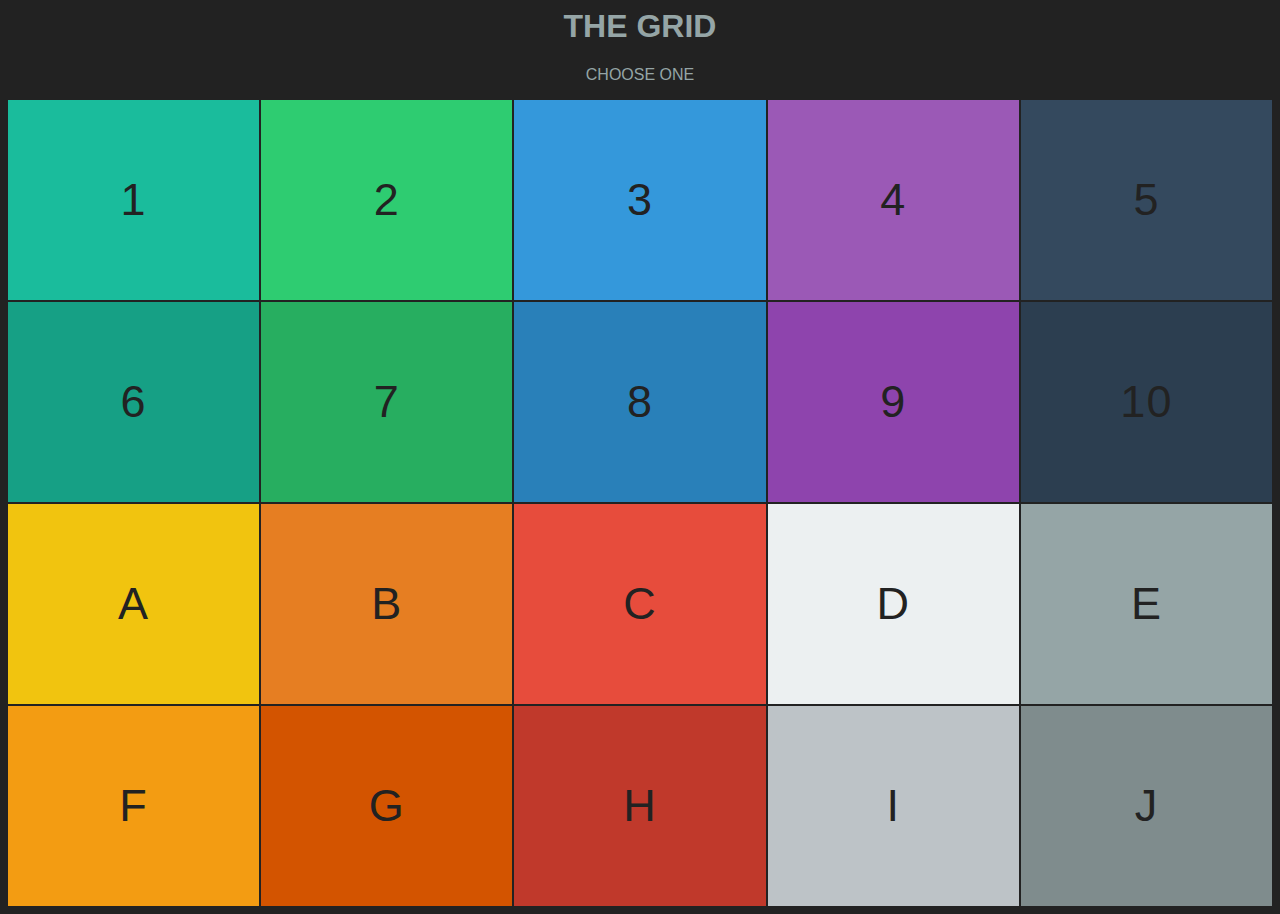
<file: index.html>
<html>
  <head>
    <title>THE GRID</title>
    <link rel="stylesheet" href="https://use.fontawesome.com/releases/v5.3.1/css/all.css" integrity="sha384-mzrmE5qonljUremFsqc01SB46JvROS7bZs3IO2EmfFsd15uHvIt+Y8vEf7N7fWAU" crossorigin="anonymous">
    <link rel="stylesheet" type="text/css" href="style.css">
  </head>
  <body>
    
    <h1>THE GRID</h1>
    <p>CHOOSE ONE</p>
    
    <div class="container">            
      <div class="item"><a href="robots.html" class="turquoise">1</a></div>
      <div class="item"><a href="index.html" class="emerald">2</a></div>
      <div class="item"><a href="index.html" class="peter-river">3</a></div>
      <div class="item"><a href="robots.html" class="amethyst">4</a></div>
      <div class="item"><a href="index.html" class="wet-asphalt">5</a></div>

      <div class="item"><a href="index.html" class="green-sea">6</a></div>
      <div class="item"><a href="index.html" class="nephritis">7</a></div>
      <div class="item"><a href="robots.html" class="belize-hole">8</a></div>
      <div class="item"><a href="index.html" class="wisteria">9</a></div>
      <div class="item"><a href="earth.html" class="midnight-blue">10</a></div>
      
      <div class="item"><a href="index.html" class="sunflower">A</a></div>
      <div class="item"><a href="earth.html" class="carrot">B</a></div>
      <div class="item"><a href="index.html" class="alizarin">C</a></div>
      <div class="item"><a href="robots.html" class="clouds">D</a></div>
      <div class="item"><a href="index.html" class="concrete">E</a></div>
      
      <div class="item"><a href="earth.html" class="orange">F</a></div>
      <div class="item"><a href="index.html" class="pumpkin">G</a></div>
      <div class="item"><a href="robots.html" class="pomegranate">H</a></div>
      <div class="item"><a href="index.html" class="silver">I</a></div>
      <div class="item"><a href="index.html" class="asbestos">J</a></div>
      
    </div>
    
  </body>
</html>
</file>
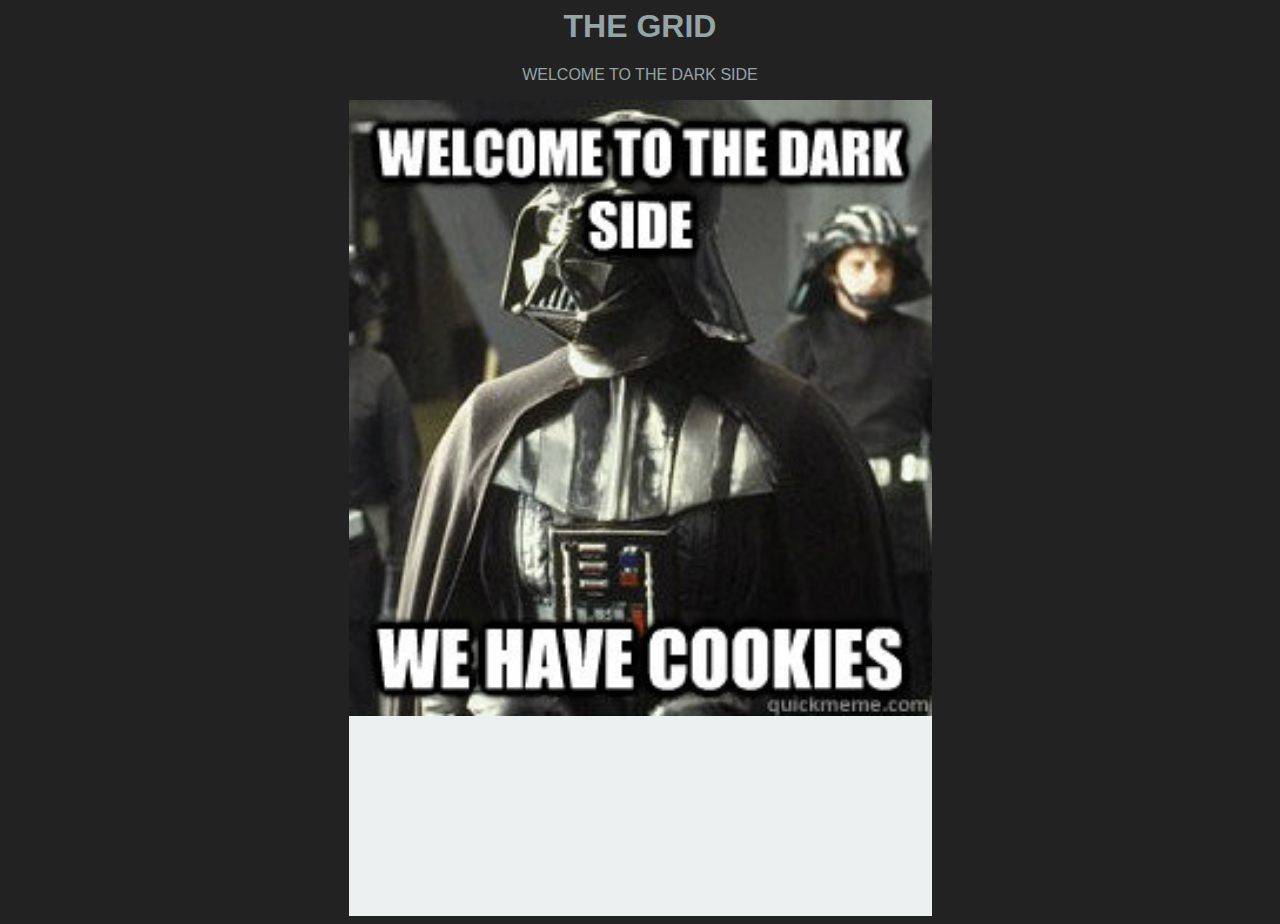
<file: darth.html>
<html>
  <head>
    <title>[THE GRID]</title>
    <link rel="stylesheet" href="https://use.fontawesome.com/releases/v5.3.1/css/all.css" integrity="sha384-mzrmE5qonljUremFsqc01SB46JvROS7bZs3IO2EmfFsd15uHvIt+Y8vEf7N7fWAU" crossorigin="anonymous">
    <link rel="stylesheet" type="text/css" href="style.css">
  </head>
  <body>        
    
    <div class="container2">  
      <h1>THE GRID</h1>
      <p>Welcome to the dark side</p>
      
      <img src="img/darth-cookie.jpg" width="583px">
      
      <div class="item"><a href="index.html" class="clouds"><i class="fas fa-home"></i></a></div>
    </div>
    
  </body>
</html>
</file>
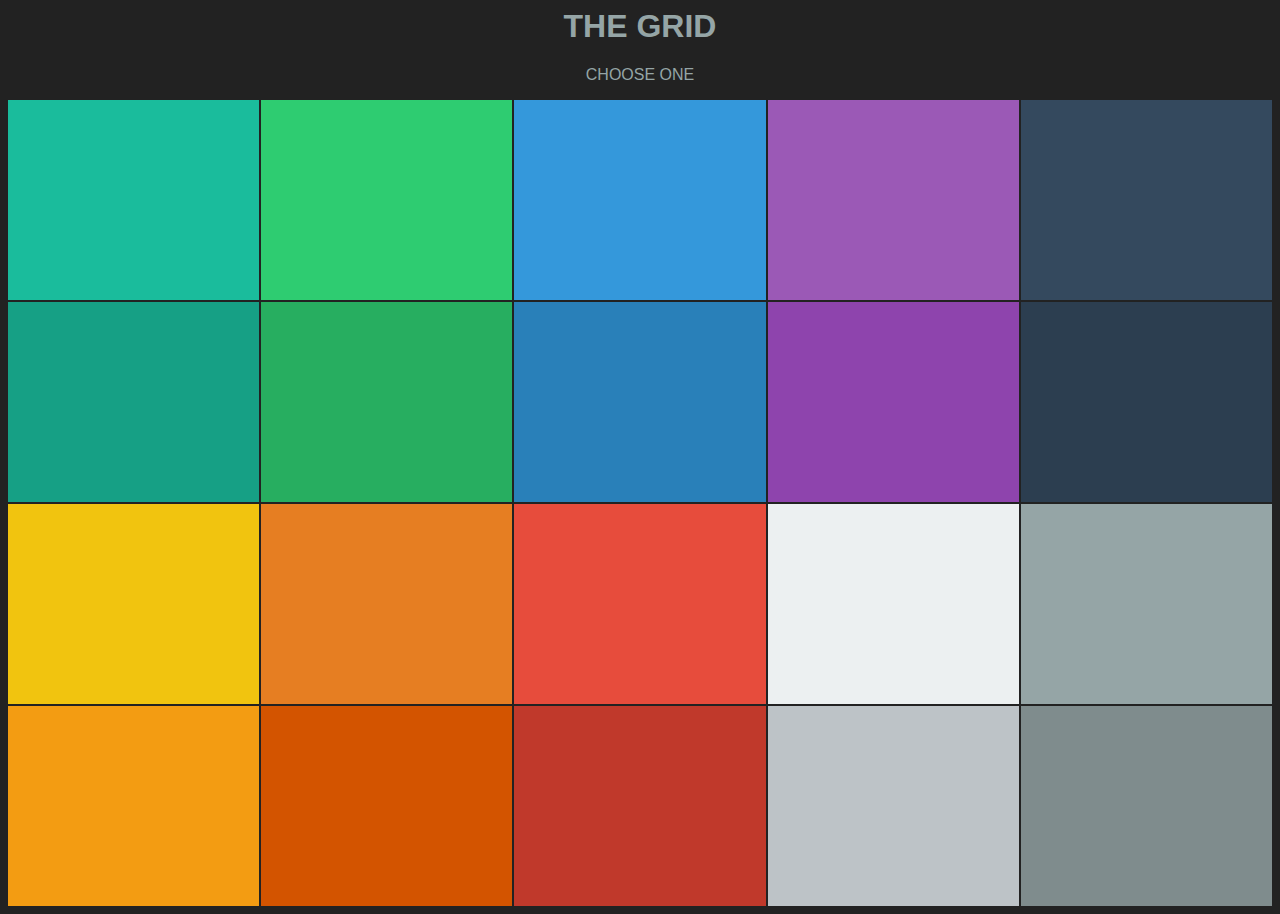
<file: earth.html>
<html>
  <head>
    <title>[THE GRID]</title>
    <link rel="stylesheet" href="https://use.fontawesome.com/releases/v5.3.1/css/all.css" integrity="sha384-mzrmE5qonljUremFsqc01SB46JvROS7bZs3IO2EmfFsd15uHvIt+Y8vEf7N7fWAU" crossorigin="anonymous">
    <link rel="stylesheet" type="text/css" href="style.css">
  </head>
  <body>
    
    <h1>THE GRID</h1>
    <p>CHOOSE ONE</p>
    
    <div class="container">                  
      <div class="item"><a href="robots.html" class="turquoise"><i class="fas fa-robot"></i></a></div>
      <div class="item"><a href="index.html" class="emerald"><i class="fas fa-globe-americas"></i></a></div>
      <div class="item"><a href="robots.html" class="peter-river"><i class="fas fa-robot"></i></a></div>
      <div class="item"><a href="darth.html" class="amethyst"><i class="fab fa-android"></i></a></div>
      <div class="item"><a href="index.html" class="wet-asphalt"><i class="fas fa-globe-americas"></i></a></div>

      <div class="item"><a href="robots.html" class="green-sea"><i class="fas fa-robot"></i></a></div>
      <div class="item"><a href="tron.html" class="nephritis"><i class="fab fa-android"></i></a></div>
      <div class="item"><a href="index.html" class="belize-hole"><i class="fas fa-robot"></i></a></div>
      <div class="item"><a href="robots.html" class="wisteria"><i class="fas fa-robot"></i></a></div>
      <div class="item"><a href="index.html" class="midnight-blue"><i class="fas fa-robot"></i></a></div>
      
      <div class="item"><a href="robots.html" class="sunflower"><i class="fas fa-globe-americas"></i></a></div>
      <div class="item"><a href="index.html" class="carrot"><i class="fab fa-android"></i></a></div>
      <div class="item"><a href="darth.html" class="alizarin"><i class="fas fa-robot"></i></a></div>
      <div class="item"><a href="robots.html" class="clouds"><i class="fas fa-globe-americas"></i></a></div>
      <div class="item"><a href="index.html" class="concrete"><i class="fas fa-globe-americas"></i></a></div>
      
      <div class="item"><a href="index.html" class="orange"><i class="fab fa-android"></i></a></div>
      <div class="item"><a href="robots.html" class="pumpkin"><i class="fas fa-robot"></i></a></div>
      <div class="item"><a href="index.html" class="pomegranate"><i class="fab fa-android"></i></a></div>
      <div class="item"><a href="index.html" class="silver"><i class="fas fa-globe-americas"></i></a></div>
      <div class="item"><a href="index.html" class="asbestos"><i class="fas fa-robot"></i></a></div>      
    </div>
    
  </body>
</html>
</file>
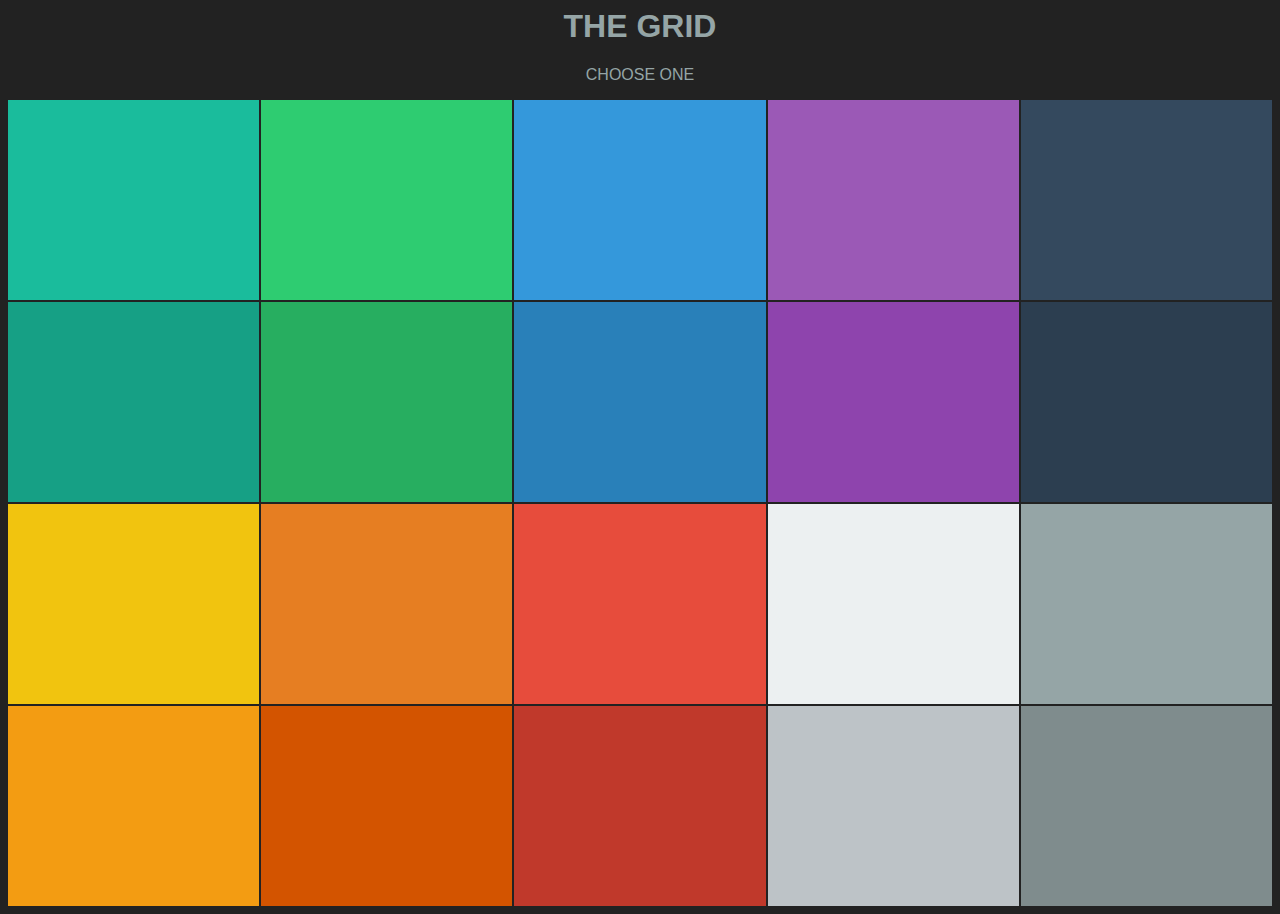
<file: robots.html>
<html>
  <head>
    <title>[THE GRID]</title>
    <link rel="stylesheet" href="https://use.fontawesome.com/releases/v5.3.1/css/all.css" integrity="sha384-mzrmE5qonljUremFsqc01SB46JvROS7bZs3IO2EmfFsd15uHvIt+Y8vEf7N7fWAU" crossorigin="anonymous">
    <link rel="stylesheet" type="text/css" href="style.css">
  </head>
  <body>
    
    <h1>THE GRID</h1>
    <p>CHOOSE ONE</p>
    
    <div class="container">                  
      <div class="item"><a href="earth.html" class="turquoise"><i class="fas fa-globe-americas"></i></a></div>
      <div class="item"><a href="index.html" class="emerald"><i class="fab fa-android"></i></a></div>
      <div class="item"><a href="robots.html" class="peter-river"><i class="fas fa-robot"></i></a></div>
      <div class="item"><a href="index.html" class="amethyst"><i class="fab fa-android"></i></a></div>
      <div class="item"><a href="darth.html" class="wet-asphalt"><i class="fas fa-robot"></i></a></div>

      <div class="item"><a href="earth.html" class="green-sea"><i class="fas fa-globe-americas"></i></a></div>
      <div class="item"><a href="index.html" class="nephritis"><i class="fab fa-android"></i></a></div>
      <div class="item"><a href="index.html" class="belize-hole"><i class="fas fa-robot"></i></a></div>
      <div class="item"><a href="robots.html" class="wisteria"><i class="fas fa-robot"></i></a></div>
      <div class="item"><a href="earth.html" class="midnight-blue"><i class="fas fa-globe-americas"></i></a></div>
      
      <div class="item"><a href="tron.html" class="sunflower"><i class="fab fa-android"></i></a></div>
      <div class="item"><a href="index.html" class="carrot"><i class="fab fa-android"></i></a></div>
      <div class="item"><a href="darth.html" class="alizarin"><i class="fas fa-robot"></i></a></div>
      <div class="item"><a href="robots.html" class="clouds"><i class="fab fa-android"></i></a></div>
      <div class="item"><a href="earth.html" class="concrete"><i class="fas fa-globe-americas"></i></a></div>
      
      <div class="item"><a href="index.html" class="orange"><i class="fab fa-android"></i></a></div>
      <div class="item"><a href="robots.html" class="pumpkin"><i class="fas fa-robot"></i></a></div>
      <div class="item"><a href="index.html" class="pomegranate"><i class="fab fa-android"></i></a></div>
      <div class="item"><a href="earth.html" class="silver"><i class="fas fa-globe-americas"></i></a></div>
      <div class="item"><a href="index.html" class="asbestos"><i class="fas fa-robot"></i></a></div>      
    </div>
    
  </body>
</html>
</file>
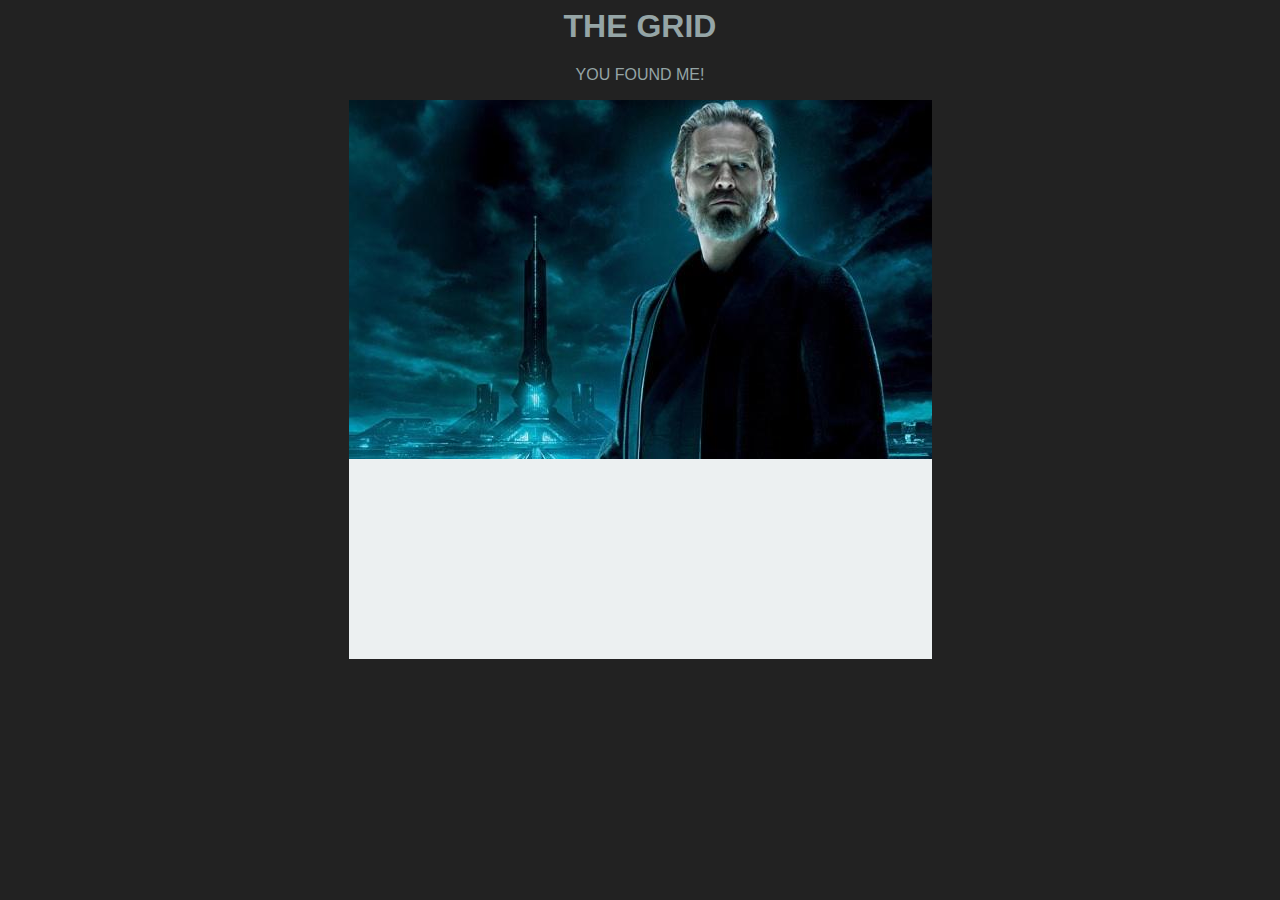
<file: tron.html>
<html>
  <head>
    <title>[THE GRID]</title>
    <link rel="stylesheet" href="https://use.fontawesome.com/releases/v5.3.1/css/all.css" integrity="sha384-mzrmE5qonljUremFsqc01SB46JvROS7bZs3IO2EmfFsd15uHvIt+Y8vEf7N7fWAU" crossorigin="anonymous">
    <link rel="stylesheet" type="text/css" href="style.css">
  </head>
  <body>        
    
    <div class="container2">  
      <h1>THE GRID</h1>
      <p>You found me!</p>
      
      <img src="img/tron-dude.jpg">
      
      <div class="item"><a href="index.html" class="clouds"><i class="fas fa-home"></i></a></div>
    </div>
    
  </body>
</html>
</file>
<file: style.css>
/* color palettes I used */

/* https://coolors.co/223843-ff5964-77878b-488286-b7d5d4 */

/* https://flatuicolors.com/palette/defo */

  html, body {
    background: #222;
    text-transform: uppercase;
    font-family: sans-serif;
  }
  h1 {
    color: #95a5a6;
    text-align: center;
  }
  p {
    color: #95a5a6;
    text-align: center;
  }
  .container {
    display: grid;
    grid-gap: 2px;
    grid-template-columns: 1fr 1fr 1fr 1fr 1fr;
    justify-items: stretch;
  }  
  .container2 {
    width: 583px;
    margin: 0 auto;
  }  
  .item a {    
    height: 200px;
    display: flex;
    align-items: center;
    justify-content: center;
    letter-spacing: 1px;
    color: #222222;
    text-decoration: none;
    font-size: 45px;
  }

  .item a:hover {
    background-color: #FFF;
    color: #000;
  }

  .turquoise {
    background-color: #1abc9c;
  }
  .emerald {
    background-color: #2ecc71;
  }
  .peter-river {
    background-color: #3498db;
  }
  .amethyst {
    background-color: #9b59b6;
  }
  .wet-asphalt {
    background-color: #34495e;
  }
  .green-sea {
    background-color: #16a085;
  }
  .nephritis {
    background-color: #27ae60;
  }
  .belize-hole {
    background-color: #2980b9;
  }
  .wisteria {
    background-color: #8e44ad;
  }
  .midnight-blue {
    background-color: #2c3e50;
  }
  .sunflower {
    background-color: #f1c40f;
  }
  .carrot {
    background-color: #e67e22;
  }
  .alizarin {
    background-color: #e74c3c;
  }
  .clouds {
    background-color: #ecf0f1;
  }
  .concrete {
    background-color: #95a5a6;
  }
  .orange {
    background-color: #f39c12;
  }
  .pumpkin {
    background-color: #d35400;
  }
  .pomegranate {
    background-color: #c0392b;
  }
  .silver {
    background-color: #bdc3c7;
  }
  .asbestos {
    background-color: #7f8c8d;
  }
</file>
